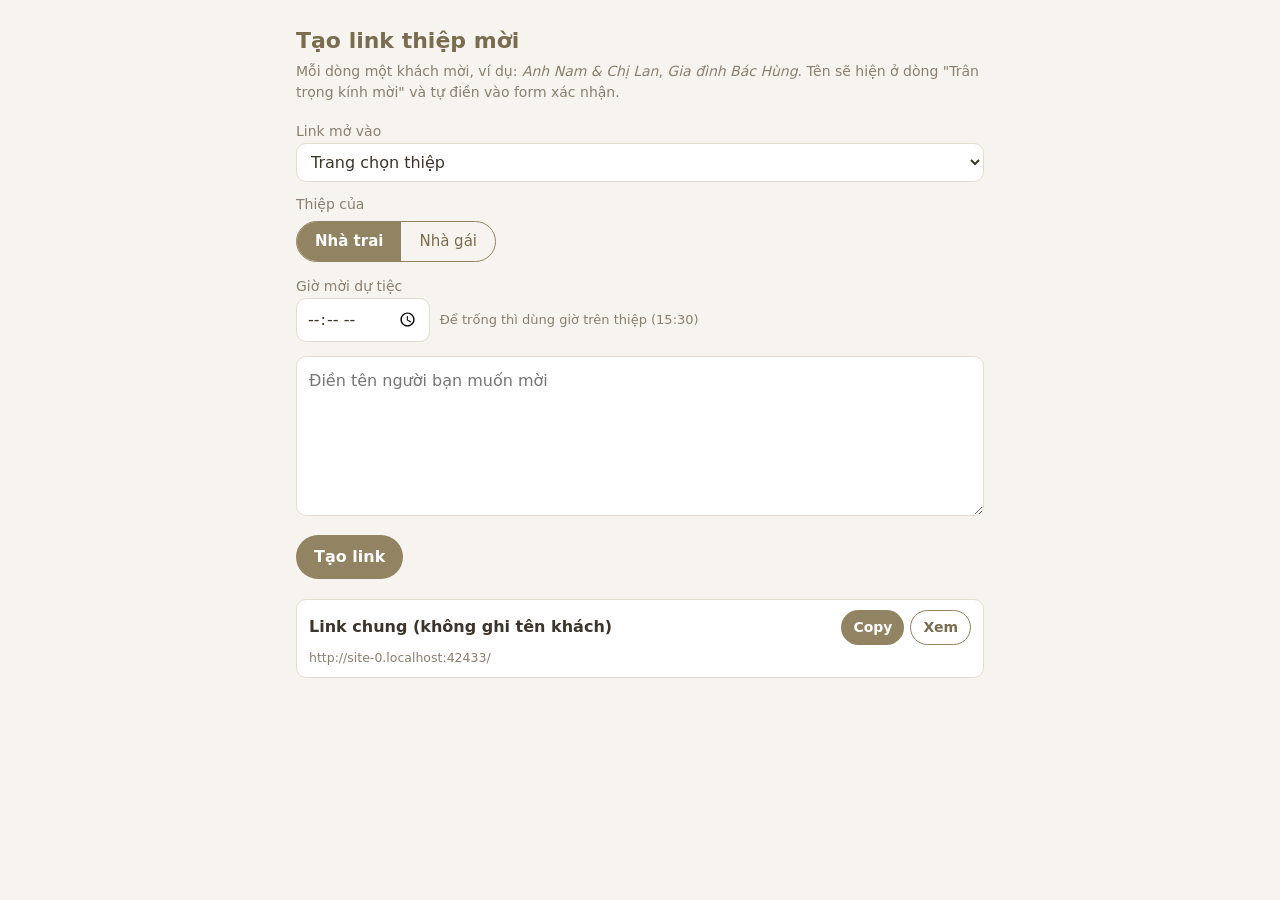
<file: tao-link.html>
<!doctype html>
<html lang="vi">
<head>
<meta charset="utf-8">
<meta name="viewport" content="width=device-width, initial-scale=1">
<meta name="robots" content="noindex, nofollow">
<title>Tạo link thiệp mời</title>
<style>
  :root {
    --bg: #f7f4ef;
    --card: #ffffff;
    --text: #3d352c;
    --muted: #8a7f70;
    --accent: #928362;
    --accent-dark: #7a6c4f;
    --border: #e4ddd1;
  }
  * { box-sizing: border-box; }
  body {
    margin: 0;
    background: var(--bg);
    color: var(--text);
    font: 16px/1.5 system-ui, -apple-system, "Segoe UI", Roboto, sans-serif;
  }
  main { max-width: 720px; margin: 0 auto; padding: 24px 16px 48px; }
  h1 { font-size: 22px; margin: 0 0 4px; color: var(--accent-dark); }
  p.hint { margin: 0 0 16px; color: var(--muted); font-size: 14px; }
  textarea {
    width: 100%; min-height: 160px; padding: 12px;
    border: 1px solid var(--border); border-radius: 10px;
    font: inherit; color: inherit; background: var(--card); resize: vertical;
  }
  textarea:focus { outline: 2px solid var(--accent); outline-offset: 1px; }
  .options { display: grid; gap: 12px; margin-bottom: 14px; }
  fieldset { border: 0; margin: 0; padding: 0; }
  legend, .field-label { font-size: 14px; color: var(--muted); margin-bottom: 6px; padding: 0; }
  .segmented { display: inline-flex; border: 1px solid var(--accent); border-radius: 999px; overflow: hidden; }
  .segmented label { position: relative; }
  .segmented input { position: absolute; opacity: 0; pointer-events: none; }
  .segmented span { display: block; padding: 8px 18px; font-size: 15px; color: var(--accent-dark); cursor: pointer; }
  .segmented input:checked + span { background: var(--accent); color: #fff; font-weight: 600; }
  .segmented input:focus-visible + span { outline: 2px solid var(--accent-dark); outline-offset: -3px; }
  .time-row { display: flex; align-items: center; gap: 10px; flex-wrap: wrap; }
  input[type=time], select {
    padding: 8px 10px; border: 1px solid var(--border); border-radius: 10px;
    font: inherit; color: var(--text); background: var(--card);
  }
  select { width: 100%; }
  input[type=time]:focus, select:focus { outline: 2px solid var(--accent); outline-offset: 1px; }
  .time-hint { font-size: 13px; color: var(--muted); }
  .actions { display: flex; flex-wrap: wrap; gap: 8px; margin: 12px 0 20px; }
  button {
    border: 0; border-radius: 999px; padding: 10px 18px;
    background: var(--accent); color: #fff; font: inherit; font-weight: 600; cursor: pointer;
  }
  button:hover { background: var(--accent-dark); }
  button.secondary { background: transparent; color: var(--accent-dark); border: 1px solid var(--accent); }
  button.small { padding: 6px 12px; font-size: 14px; }
  button:focus-visible { outline: 2px solid var(--accent-dark); outline-offset: 2px; }
  ul { list-style: none; margin: 0; padding: 0; display: grid; gap: 10px; }
  li.guest {
    background: var(--card); border: 1px solid var(--border); border-radius: 10px;
    padding: 10px 12px; display: grid; grid-template-columns: 1fr auto; gap: 4px 12px; align-items: center;
  }
  .name { font-weight: 600; }
  .link { grid-column: 1 / -1; font-size: 12.5px; color: var(--muted); word-break: break-all; }
  .row-actions { display: flex; gap: 6px; }
  .count { color: var(--muted); font-size: 14px; margin-bottom: 8px; }
  .toast {
    position: fixed; left: 50%; bottom: 24px; transform: translateX(-50%);
    background: var(--text); color: #fff; padding: 8px 16px; border-radius: 999px;
    font-size: 14px; opacity: 0; transition: opacity .2s; pointer-events: none;
    max-width: calc(100% - 32px); text-align: center;
  }
  .toast.show { opacity: 1; }
</style>
</head>
<body>
<main>
  <h1>Tạo link thiệp mời</h1>
  <p class="hint">Mỗi dòng một khách mời, ví dụ: <em>Anh Nam &amp; Chị Lan</em>, <em>Gia đình Bác Hùng</em>. Tên sẽ hiện ở dòng "Trân trọng kính mời" và tự điền vào form xác nhận.</p>

  <div class="options">
    <div>
      <label class="field-label" for="target">Link mở vào</label>
      <select id="target"></select>
    </div>
    <fieldset>
      <legend>Thiệp của</legend>
      <div class="segmented">
        <label><input type="radio" name="side" value="trai" checked><span>Nhà trai</span></label>
        <label><input type="radio" name="side" value="gai"><span>Nhà gái</span></label>
      </div>
    </fieldset>
    <div>
      <label class="field-label" for="time">Giờ mời dự tiệc</label>
      <div class="time-row">
        <input type="time" id="time">
        <button type="button" class="small secondary" id="clearTime" hidden>Dùng giờ trên thiệp</button>
        <span class="time-hint" id="timeHint"></span>
      </div>
    </div>
  </div>

  <textarea id="names" placeholder="Điền tên người bạn muốn mời"></textarea>

  <div class="actions">
    <button id="make">Tạo link</button>
  </div>

  <div id="count" class="count"></div>
  <ul id="list"></ul>
</main>
<div id="toast" class="toast">Đã copy</div>

<script src="config.js?v=202611081631"></script>
<script>
  // Link thiệp nằm cùng thư mục với trang này (chạy được cả trên máy lẫn GitHub Pages)
  var base = new URL('./', location.href).href;

  // Danh sách thiệp lấy từ config.js (bỏ thiệp đang tạm ẩn)
  var TARGETS = [{ path: '', label: 'Trang chọn thiệp' }].concat(
    (window.WEDDING_CARDS || []).filter(function (c) { return !c.hidden; }).map(function (c) {
      return { path: c.path, label: 'Thiệp ' + c.path.replace(/\D/g, '') + ' · ' + c.name };
    })
  );

  var names = document.getElementById('names');
  var list = document.getElementById('list');
  var count = document.getElementById('count');
  var timeInput = document.getElementById('time');
  var timeHint = document.getElementById('timeHint');
  var DEFAULT_TIME = { trai: '15:30', gai: '15:30' };   // giờ tiệc in trên thiệp, xem config.js
  var toast = document.getElementById('toast');
  var rows = [];

  try { names.value = localStorage.getItem('guest-names') || ''; } catch (e) {}

  var target = document.getElementById('target');
  TARGETS.forEach(function (t) {
    var o = document.createElement('option');
    o.value = t.path;
    o.textContent = t.label;
    target.appendChild(o);
  });

  function side() { return document.querySelector('input[name=side]:checked').value; }
  function currentTarget() {
    return TARGETS.filter(function (t) { return t.path === target.value; })[0] || TARGETS[0];
  }

  // Nhớ trang, bên, giờ đã chọn lần trước
  try {
    var saved = JSON.parse(localStorage.getItem('guest-options') || '{}');
    if (saved.side === 'gai') document.querySelector('input[name=side][value=gai]').checked = true;
    if (saved.time) timeInput.value = saved.time;
    if (typeof saved.target === 'string' && TARGETS.some(function (t) { return t.path === saved.target; })) target.value = saved.target;
  } catch (e) {}

  var clearTime = document.getElementById('clearTime');
  clearTime.onclick = function () { timeInput.value = ''; onOptionsChange(); };

  function updateHint() {
    clearTime.hidden = !timeInput.value;
    timeHint.textContent = timeInput.value
      ? 'Thiệp sẽ hiện giờ ' + timeInput.value
      : 'Để trống thì dùng giờ trên thiệp (' + DEFAULT_TIME[side()] + ')';
  }

  function onOptionsChange() {
    try { localStorage.setItem('guest-options', JSON.stringify({ side: side(), time: timeInput.value, target: target.value })); } catch (e) {}
    updateHint();
    if (rows.length) render();
  }
  target.onchange = onOptionsChange;
  document.querySelectorAll('input[name=side]').forEach(function (r) { r.onchange = onOptionsChange; });
  timeInput.oninput = onOptionsChange;
  updateHint();

  // name rỗng: link chung không ghi tên khách
  function linkFor(name, path) {
    var q = [];
    if (name) q.push('tenkhach=' + encodeURIComponent(name));
    if (side() === 'gai') q.push('ben=gai');
    if (timeInput.value) q.push('gio=' + timeInput.value);
    return base + path + (q.length ? '?' + q.join('&') : '');
  }

  function showToast(text) {
    toast.textContent = text;
    toast.classList.add('show');
    clearTimeout(showToast.t);
    showToast.t = setTimeout(function () { toast.classList.remove('show'); }, 1600);
  }

  function copy(text, message) {
    var done = function () { showToast(message || 'Đã copy'); };
    if (navigator.clipboard && window.isSecureContext) {
      navigator.clipboard.writeText(text).then(done, function () { fallbackCopy(text); done(); });
    } else {
      fallbackCopy(text);
      done();
    }
  }

  function fallbackCopy(text) {
    var t = document.createElement('textarea');
    t.value = text;
    document.body.appendChild(t);
    t.select();
    document.execCommand('copy');
    t.remove();
  }

  function button(text, cls, onclick) {
    var b = document.createElement('button');
    b.className = cls;
    b.textContent = text;
    b.onclick = onclick;
    return b;
  }

  function render() {
    var seen = {};
    rows = names.value.split('\n')
      .map(function (n) { return n.trim().replace(/\s+/g, ' '); })
      .filter(function (n) { if (!n || seen[n]) return false; seen[n] = true; return true; })
      .map(function (n) { return { name: n, url: linkFor(n, currentTarget().path) }; });
    var generic = !rows.length;
    if (generic) rows = [{ name: '', url: linkFor('', currentTarget().path) }];

    try { localStorage.setItem('guest-names', names.value); } catch (e) {}

    list.innerHTML = '';
    rows.forEach(function (row) {
      var li = document.createElement('li');
      li.className = 'guest';
      var name = document.createElement('div');
      name.className = 'name';
      name.textContent = row.name || 'Link chung (không ghi tên khách)';
      var actions = document.createElement('div');
      actions.className = 'row-actions';
      actions.append(
        button('Copy', 'small', function () { copy(row.url, row.name ? 'Đã copy link cho ' + row.name : 'Đã copy link chung'); }),
        button('Xem', 'small secondary', function () { window.open(row.url, '_blank'); })
      );
      var link = document.createElement('div');
      link.className = 'link';
      link.textContent = row.url;
      li.append(name, actions, link);
      list.appendChild(li);
    });
    count.textContent = generic ? '' : rows.length + ' khách mời';
  }

  // Bấm Tạo link: tạo rồi copy luôn (một link thì copy link đó, nhiều khách thì copy cả danh sách "Tên: link")
  document.getElementById('make').onclick = function () {
    render();
    if (rows.length === 1) {
      copy(rows[0].url, rows[0].name ? 'Đã tạo và copy link cho ' + rows[0].name : 'Đã tạo và copy link chung');
    } else {
      copy(rows.map(function (r) { return r.name + ': ' + r.url; }).join('\n'), 'Đã tạo và copy ' + rows.length + ' link');
    }
  };
  render();
</script>
</body>
</html>
</file>
